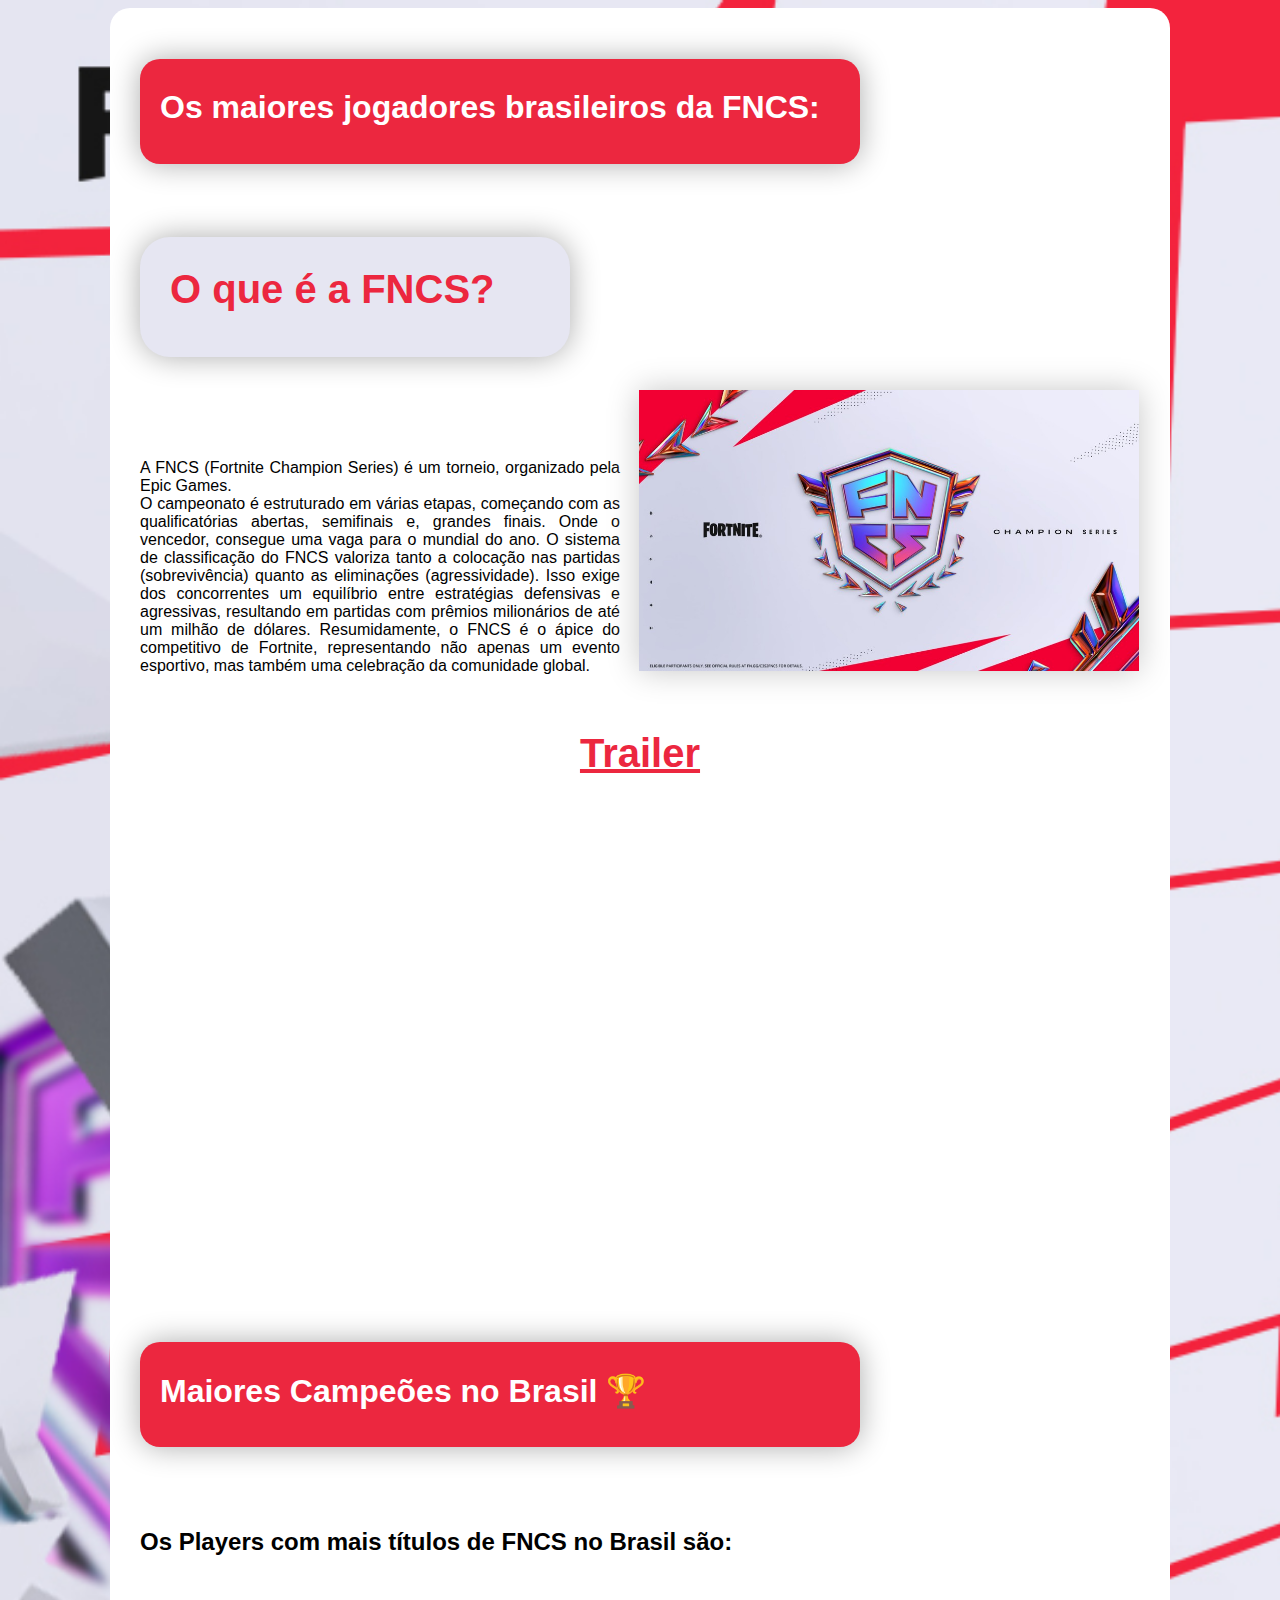
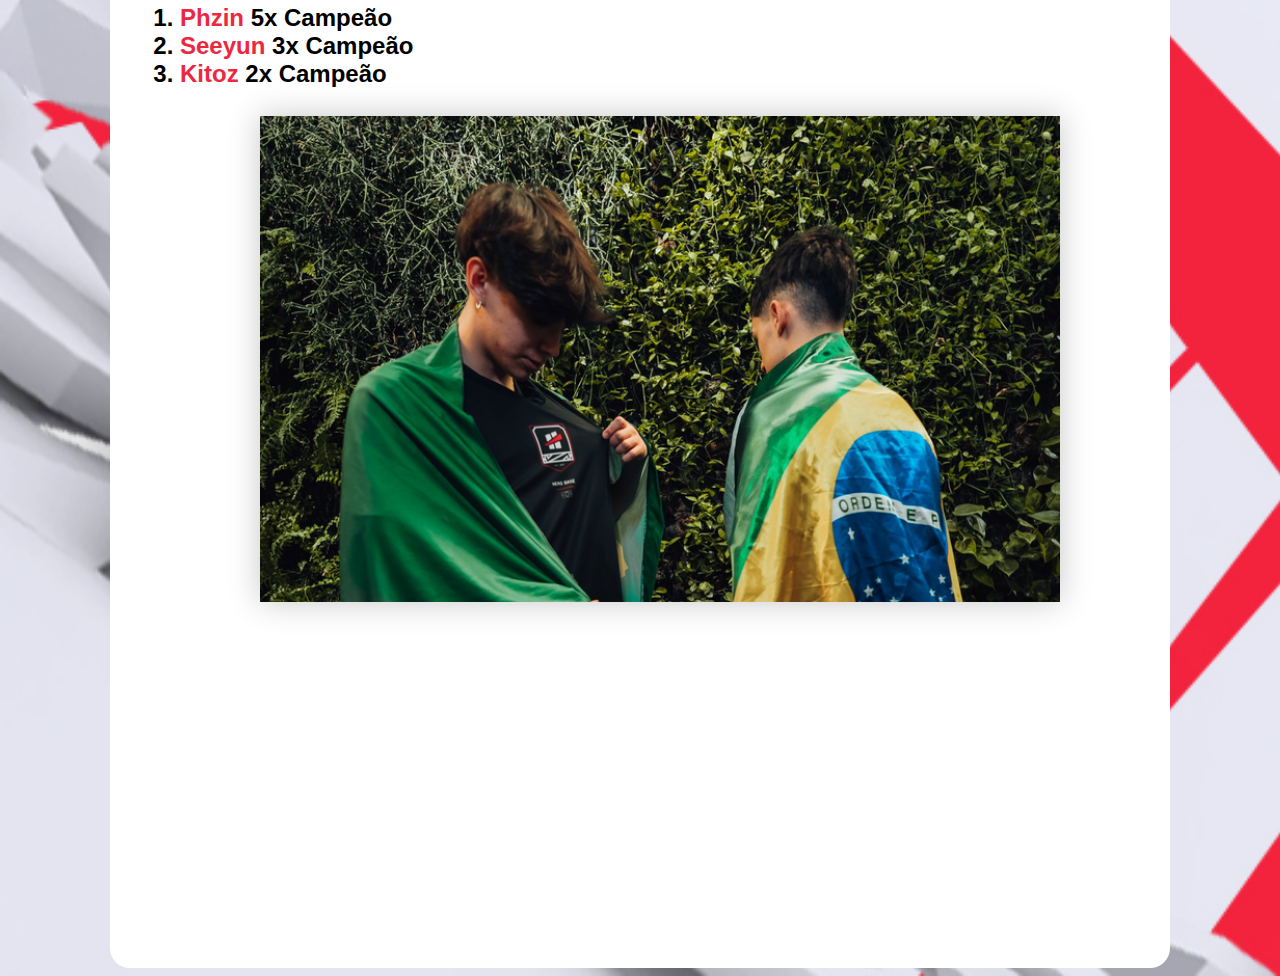
<file: index.html>
<!DOCTYPE html>
<html lang="pt-br">
<head>
    <meta charset="UTF-8">
    <meta name="viewport" content="width=device-width, initial-scale=1.0">
    <title> FNCS Home</title>
    <link rel="stylesheet" href="style.css">
    <link rel="shortcut icon" href="imagens-usadas/favicom.png" type="image/x-icon">
<style>

.home{

    display: inline-block;
}

</style>
</head>
<body>
    <main>

            <h1>Os maiores jogadores brasileiros da FNCS:</h1>
            <br>
            <h2> O que é a FNCS?</h2> 
            <p style="width: 480px;" class="home" >
                
                
                A FNCS (Fortnite Champion Series) é um torneio, organizado pela Epic Games. <br>
                O campeonato é estruturado em várias etapas, começando com as qualificatórias abertas, semifinais e, grandes finais. Onde o vencedor, consegue uma vaga para o mundial do ano.
            
                O sistema de classificação do FNCS valoriza tanto a colocação nas partidas (sobrevivência) quanto as eliminações (agressividade). Isso exige dos concorrentes um equilíbrio entre estratégias defensivas e agressivas, resultando em partidas com prêmios milionários de até um milhão de dólares. Resumidamente, o FNCS é o ápice do competitivo de Fortnite, representando não apenas um evento esportivo, mas também uma celebração da comunidade global.
                </p>


                <img class="home"  src="imagens-usadas/foto-home.jpg" alt="home" width="500px">

                <h3 style="text-decoration: underline;">Trailer</h3>

                <iframe width="1000" height="500" src="https://www.youtube.com/embed/PgBYo8nQNxI?si=LEIW71t4hCMtule3" title="YouTube video player" frameborder="0" allow="accelerometer; autoplay; clipboard-write; encrypted-media; gyroscope; picture-in-picture; web-share" referrerpolicy="strict-origin-when-cross-origin" allowfullscreen></iframe >
            
                <h1> Maiores Campeões no Brasil 🏆 </h1>
<br>
<br>
                <p class="home" style="font-size: x-large;"    class="home">
                    <strong>Os Players com mais títulos de FNCS no Brasil são:<strong> <br>

                        <ol style="font-size: x-large;">
                            <li><a href="phzin.html">Phzin</a> 5x Campeão</li>
                            <li ><a href="seeyun.html">Seeyun</a> 3x Campeão</li>
                            <li ><a href="kitoz.html">Kitoz</a> 2x Campeão</li> 
                    <br>
                            
                            <center><img  width="800px" src="imagens-usadas/jogadores/imagem_2023-10-16_170931449.png" alt=" "></center>
                    
                        </ol>
                
                
                
                
                
                </p>
                
            
        
    </main>
    
</body>
</html>
</file>
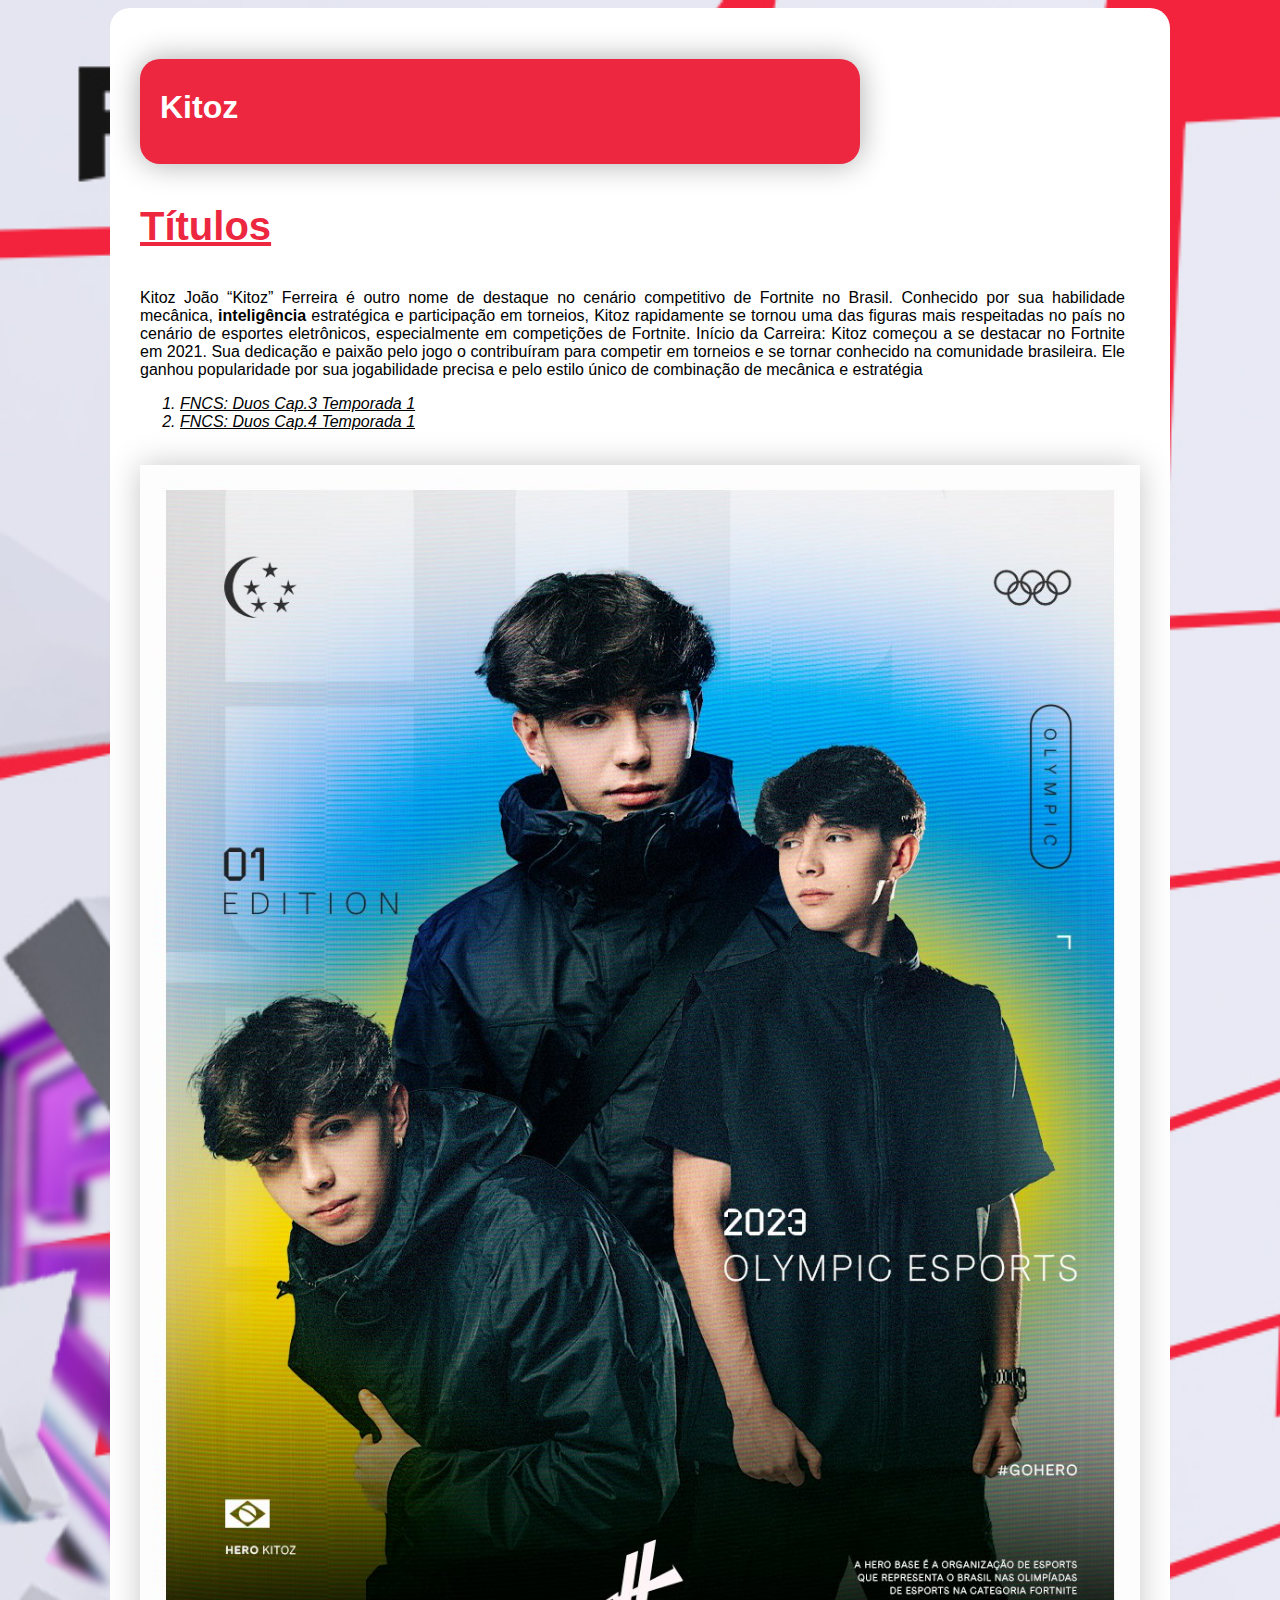
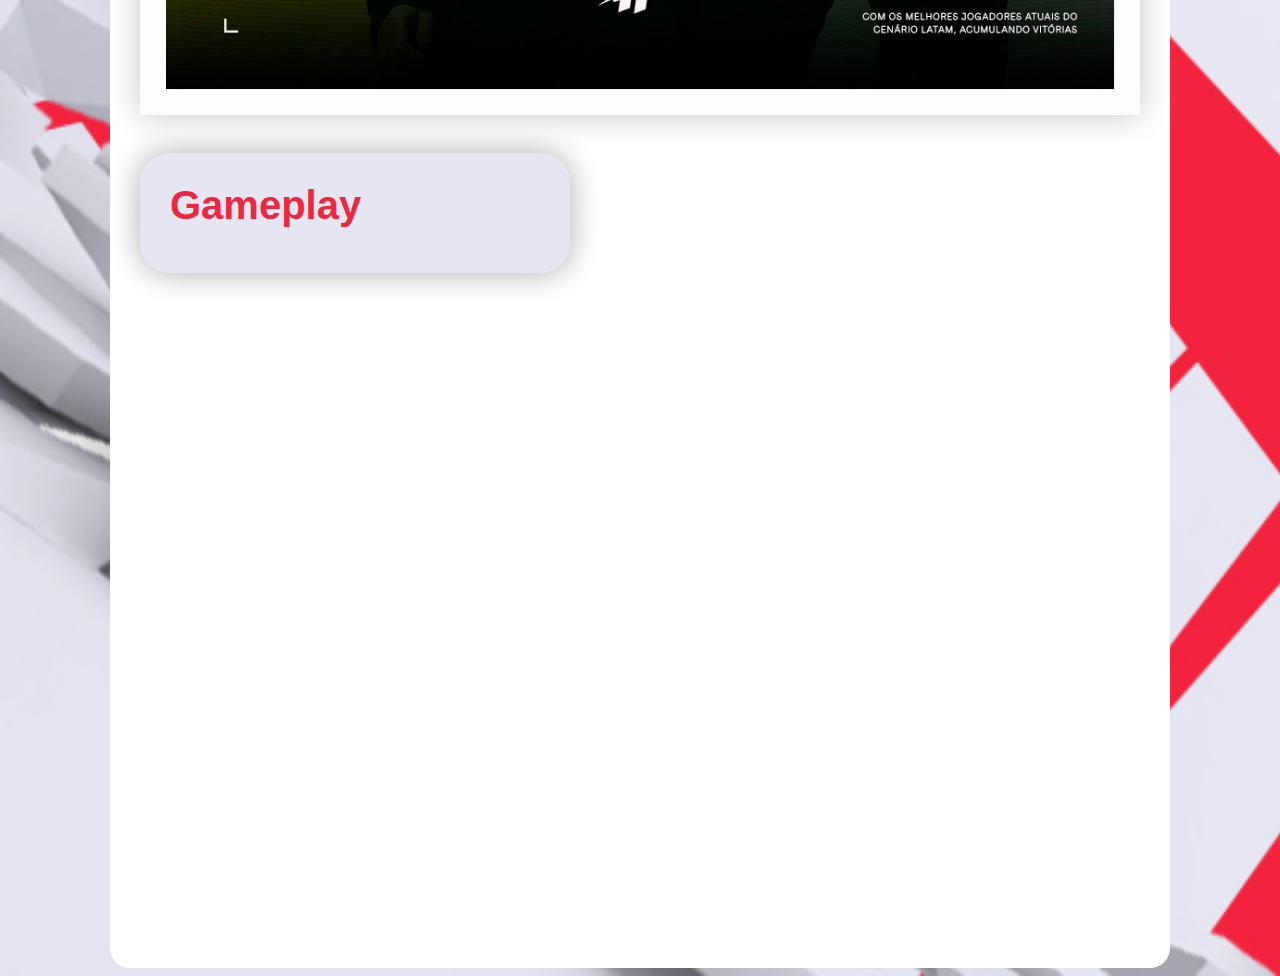
<file: kitoz.html>
<!DOCTYPE html>
<html lang="pt-br">
<head>
    <meta charset="UTF-8">
    <meta name="viewport" content="width=device-width, initial-scale=1.0">
    <title>Kitoz</title>
    <link rel="stylesheet" href="style.css">
    <link rel="shortcut icon" href="imagens-usadas/favicom.png" type="image/x-icon">
    <style>
h3{
    text-align: justify;
    text-decoration: underline;
}
ol{
    text-decoration: underline;
    font-style: italic;
}
    </style>
</head>
<body>
    <main>
        <h1>Kitoz</h1>
        <h3>Títulos</h3>
        <p>Kitoz João “Kitoz” Ferreira é outro nome de destaque no cenário competitivo de Fortnite no Brasil. Conhecido por sua habilidade mecânica, <strong>inteligência</strong> estratégica e participação em torneios, Kitoz rapidamente se tornou uma das figuras mais respeitadas no país no cenário de esportes eletrônicos, especialmente em competições de Fortnite. Início da Carreira: Kitoz começou a se destacar no Fortnite em 2021. Sua dedicação e paixão pelo jogo o contribuíram para competir em torneios e se tornar conhecido na comunidade brasileira. Ele ganhou popularidade por sua jogabilidade precisa e pelo estilo único de combinação de mecânica e estratégia</p> 

        <ol>
            <li>FNCS: Duos Cap.3 Temporada 1</li>
            <li>FNCS: Duos Cap.4 Temporada 1</li>
        </ol>
<br>
        <img width="1000px" src="imagens-usadas/jogadores/FzU8i-5WIBg7grK.jpg_large" alt=""><h2>Gameplay</h2>
        <iframe width="1000px" height="500px" src="https://www.youtube.com/embed/g-3cKbAWA4Q?si=OFICXSdLm717izyA" title="YouTube video player" frameborder="0" allow="accelerometer; autoplay; clipboard-write; encrypted-media; gyroscope; picture-in-picture; web-share" referrerpolicy="strict-origin-when-cross-origin" allowfullscreen></iframe>
    </main>
    
</body>
</html>
</file>
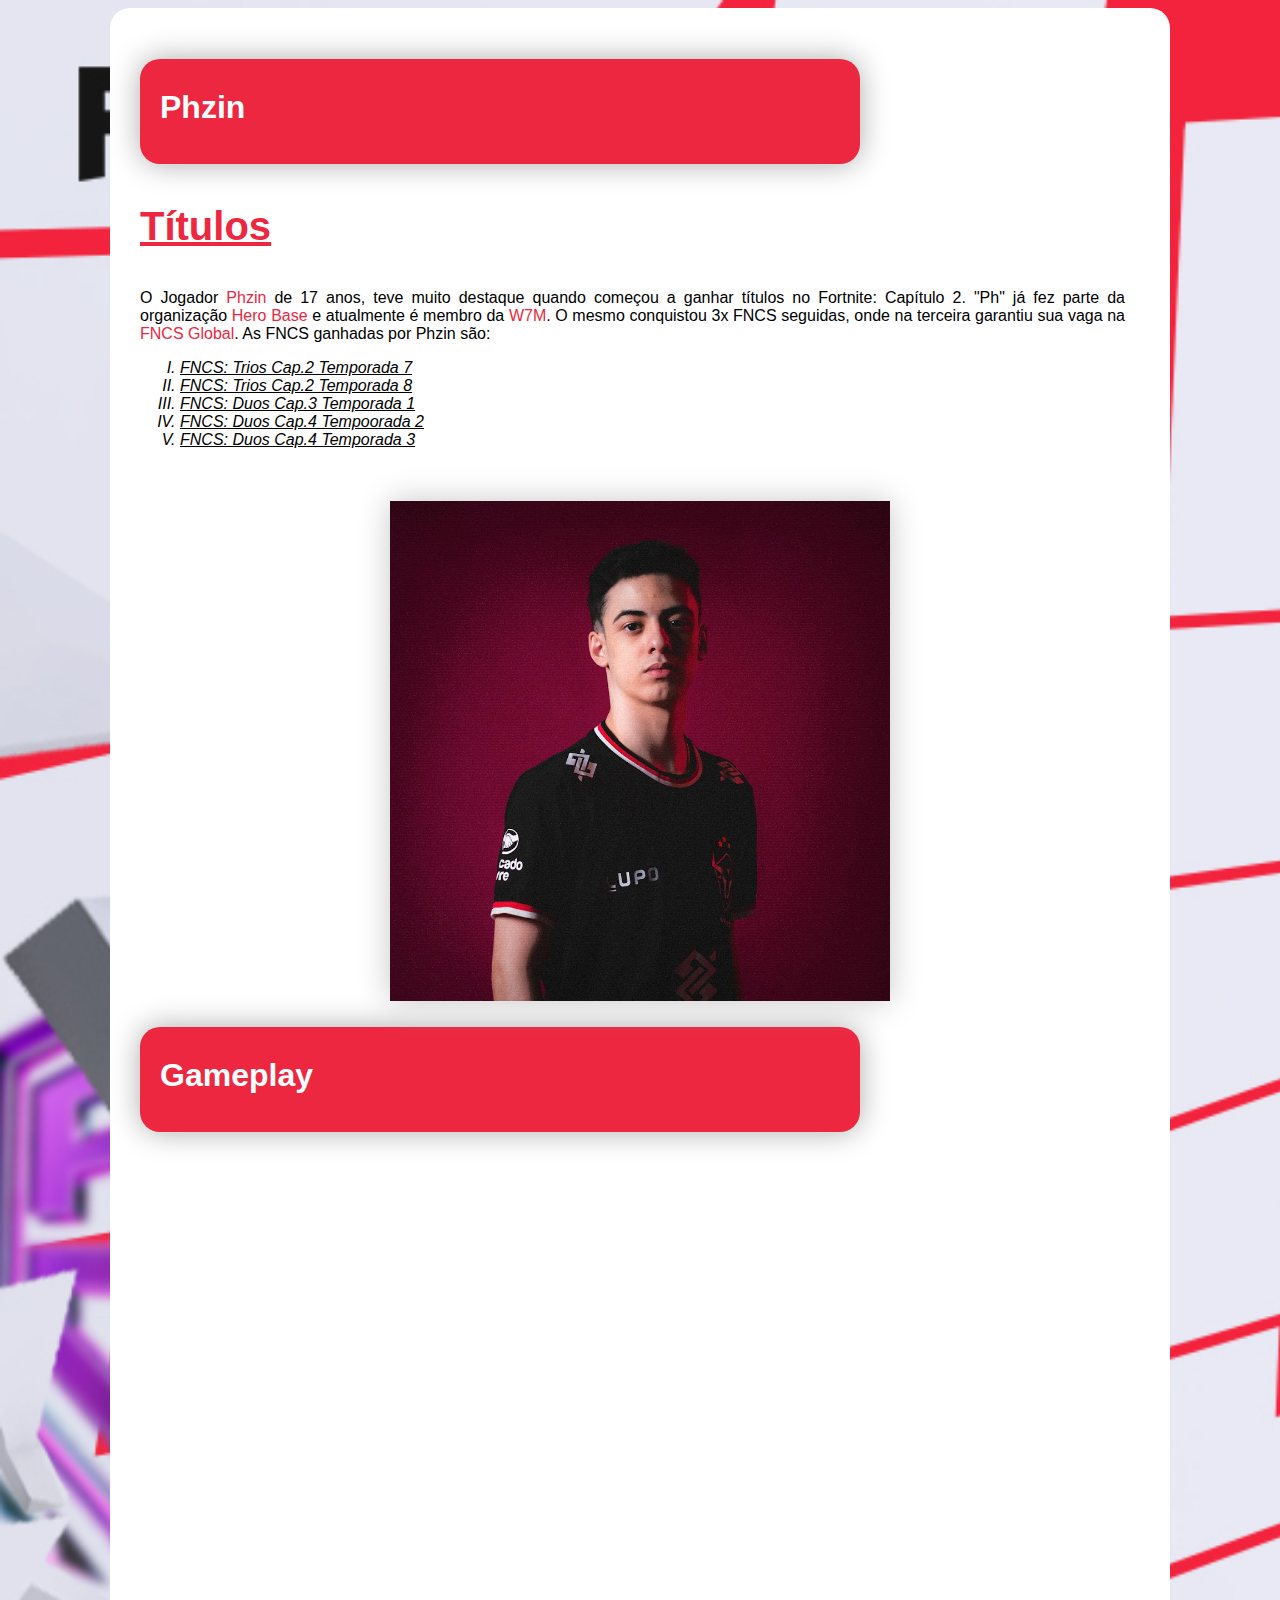
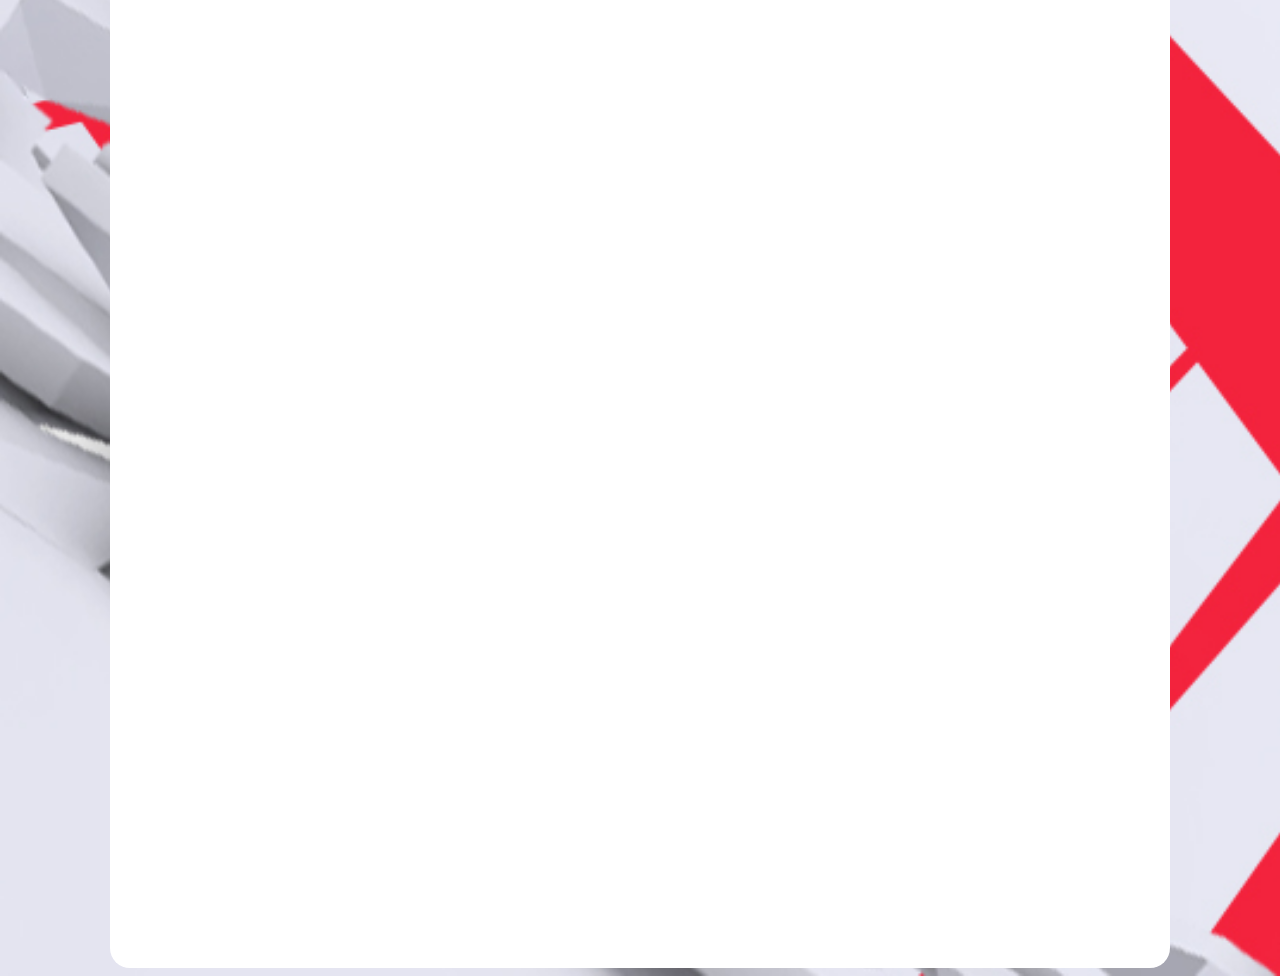
<file: phzin.html>
<!DOCTYPE html>
<html lang="pt-br">
<head>
    <meta charset="UTF-8">
    <meta name="viewport" content="width=device-width, initial-scale=1.0">
    <title>Phzin</title>
    <link rel="stylesheet" href="style.css">
    <link rel="shortcut icon" href="imagens-usadas/favicom.png" type="image/x-icon">

<style>



p{
    font-size:medium;

}

li{
    font-style: italic;
    text-decoration: underline;
}
</style>
</head>
<body>
    <main>
        <h1>Phzin</h1>
        <h3 style="text-align: justify; text-decoration: underline;">Títulos</h3>

        <p>O Jogador <a href="https://x.com/Phzinfps1" target="_blank" rel="external">Phzin</a> de 17 anos, teve muito destaque quando começou a ganhar títulos no Fortnite: Capítulo 2. "Ph" já fez parte da organização <a href="https://x.com/HeroBase" target="_blank" rel="external">Hero Base</a> e atualmente é membro da <a href="https://x.com/w7mesports" target="_blank" rel="external">W7M</a>. O mesmo conquistou 3x FNCS seguidas, onde na terceira garantiu sua vaga na <a href="https://www.fortnite.com/competitive/news/fortnite-championship-series-2024-details?lang=en-US" target="_blank" rel="external">FNCS Global</a>. As FNCS ganhadas por Phzin são:               
            <ol type="I">
                <li>FNCS: Trios Cap.2 Temporada 7</li>
                <li>FNCS: Trios Cap.2 Temporada 8</li>
                <li>FNCS: Duos Cap.3 Temporada 1</li>
                <li>FNCS: Duos Cap.4 Tempoorada 2
                <li>FNCS: Duos Cap.4 Temporada 3</li>
                </li>
            </ol>
         </p> 
         <br>
         <br>
         <center><img src="imagens-usadas/jogadores/ph2.jpg" alt="" width="500px" height="500px"></center>

     <h1>Gameplay</h1>
     <iframe width="1000" height="500" src="https://www.youtube.com/embed/9L4h2vPBIag?si=h27NLixNkRRTlCy6" title="YouTube video player" frameborder="0" allow="accelerometer; autoplay; clipboard-write; encrypted-media; gyroscope; picture-in-picture; web-share" referrerpolicy="strict-origin-when-cross-origin" allowfullscreen></iframe>

           
        
    </main>
    
</body>
</html>
</file>
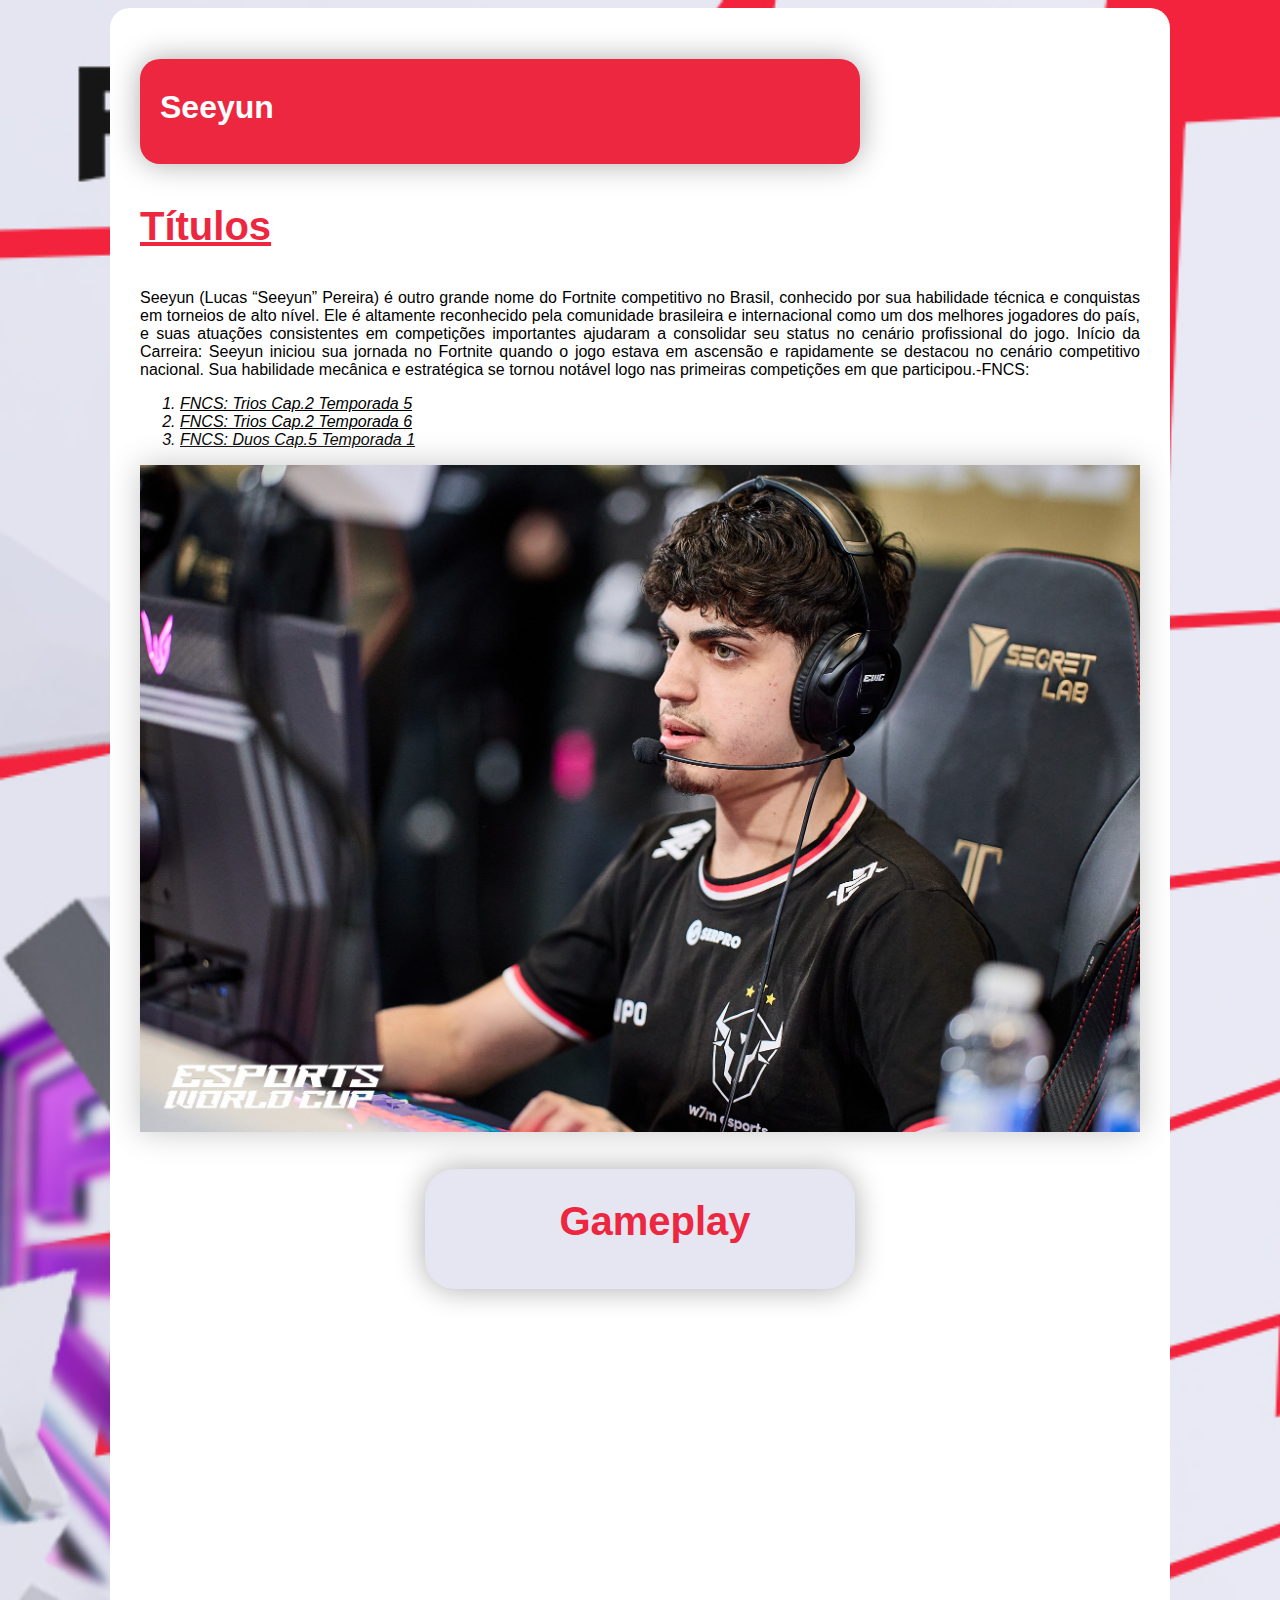
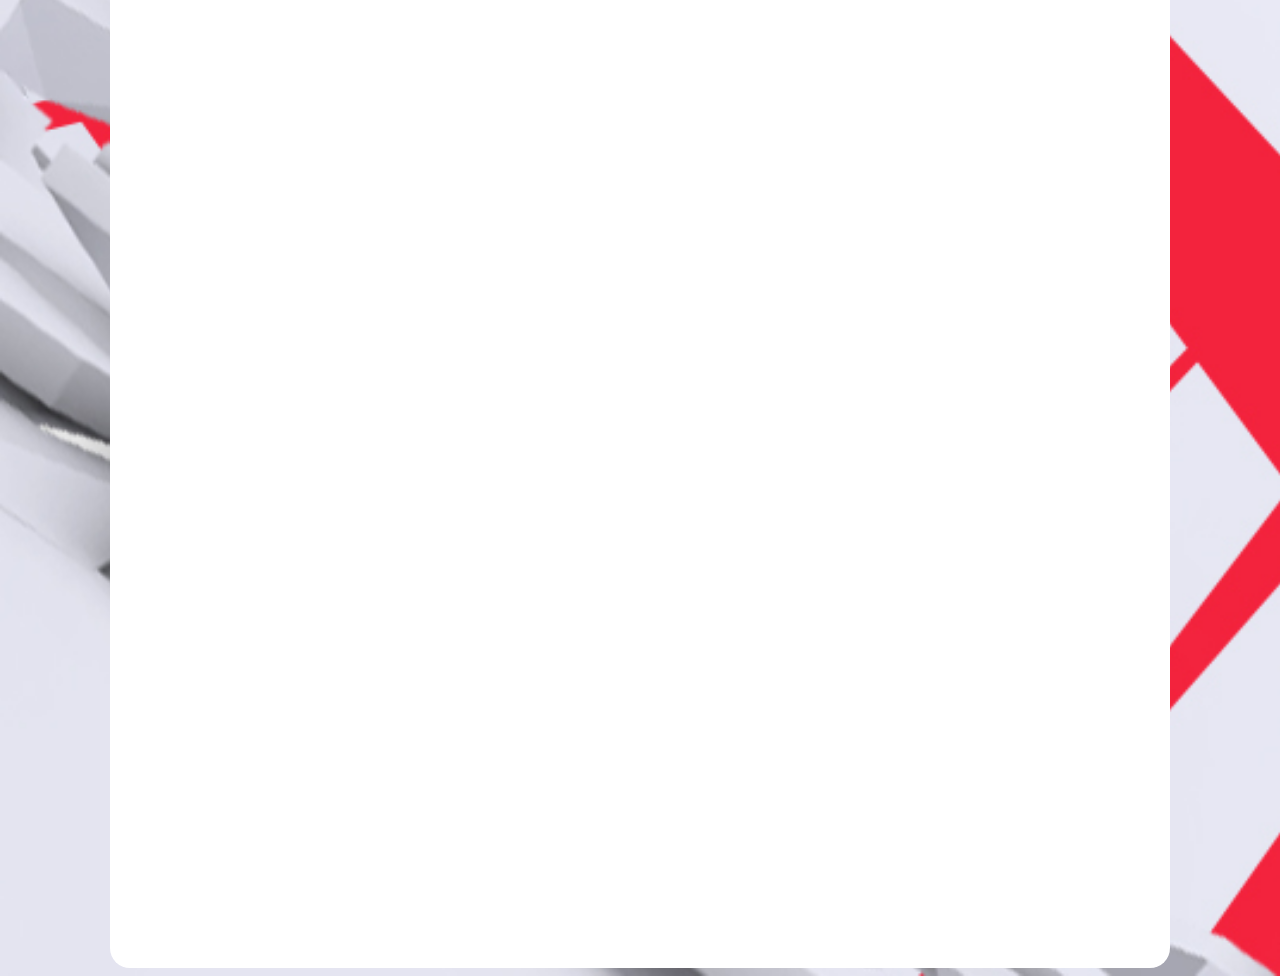
<file: seeyun.html>
<!DOCTYPE html>
<html lang="pt-br">
<head>
    <meta charset="UTF-8">
    <meta name="viewport" content="width=device-width, initial-scale=1.0">
    <title>Seeyun</title>
    <link rel="stylesheet" href="style.css">
    <link rel="shortcut icon" href="imagens-usadas/favicom.png" type="image/x-icon">
    <style>
        h3{
            text-align: justify;
            text-decoration: underline;
        }
        ol{
            font-style: italic;
            text-decoration: underline;
        }
    </style>
</head>
<body><main>
    <h1>Seeyun</h1>
<h3>Títulos</h3>
Seeyun (Lucas “Seeyun” Pereira) é outro grande nome do Fortnite competitivo no Brasil, conhecido por sua habilidade técnica e conquistas em torneios de alto nível. Ele é altamente reconhecido pela comunidade brasileira e internacional como um dos melhores jogadores do país, e suas atuações consistentes em competições importantes ajudaram a consolidar seu status no cenário profissional do jogo. Início da Carreira: Seeyun iniciou sua jornada no Fortnite quando o jogo estava em ascensão e rapidamente se destacou no cenário competitivo nacional. Sua habilidade mecânica e estratégica se tornou notável logo nas primeiras competições em que participou.-FNCS: 
<ol>
    <li>FNCS: Trios Cap.2 Temporada 5</li>
    <li>FNCS: Trios Cap.2 Temporada 6</li>
    <li>FNCS: Duos Cap.5 Temporada 1</li>
</ol>

<img width="1000px" src="imagens-usadas/jogadores/seyun.jpg" alt="">

<center>
    <h2>Gameplay</h2>
</center>
<iframe width="1000" height="505" src="https://www.youtube.com/embed/w2mUwIheT3U?si=x07Rul_z4-Bv0Gm_&amp;start=77" title="YouTube video player" frameborder="0" allow="accelerometer; autoplay; clipboard-write; encrypted-media; gyroscope; picture-in-picture; web-share" referrerpolicy="strict-origin-when-cross-origin" allowfullscreen></iframe>
</main>
    
</body>
</html>
</file>
<file: style.css>
@charset "UTF-8";


body{

    background-image: url(imagens-usadas/backgroundimage.jpg_large);
    background-size: cover;
    background-repeat: no-repeat;
    font-family: sans-serif;
    text-align: justify;
    color: black;


}



main{

    background-color: white;
    width: 1000px;
    height: 2500px;
    padding: 30px;
    margin: auto;
    border-radius: 20px;
}

h1{
    color: white;
    background-color: #ec273f;
    width: 680px;
    height: 70px;
    border-radius: 20px;
    padding-top: 30px;
    padding-right: 20px;
    padding-bottom:5px;
    padding-left: 20px;
    box-shadow: 0px 0px 30px #acacac;
    
}

h2{
    color: #ec273f;
    font-size: 40px;
    background-color: #e6e6f2;
    width: 400px;
    height: 90px;
    padding-top: 30px;
    padding-left: 30px;
    border-radius: 30px;
    box-shadow: 0px 0px 30px #acacac;
}

h3{
    text-align: center;
    color: #ec273f;
    font-size: 40px;
}

p{
    padding-right: 15px;
   
}


a{
    color: #ec273f;
    text-decoration: none;
}



img{
    box-shadow: 0px 0px 30px rgb(199, 199, 199);
}
</file>
